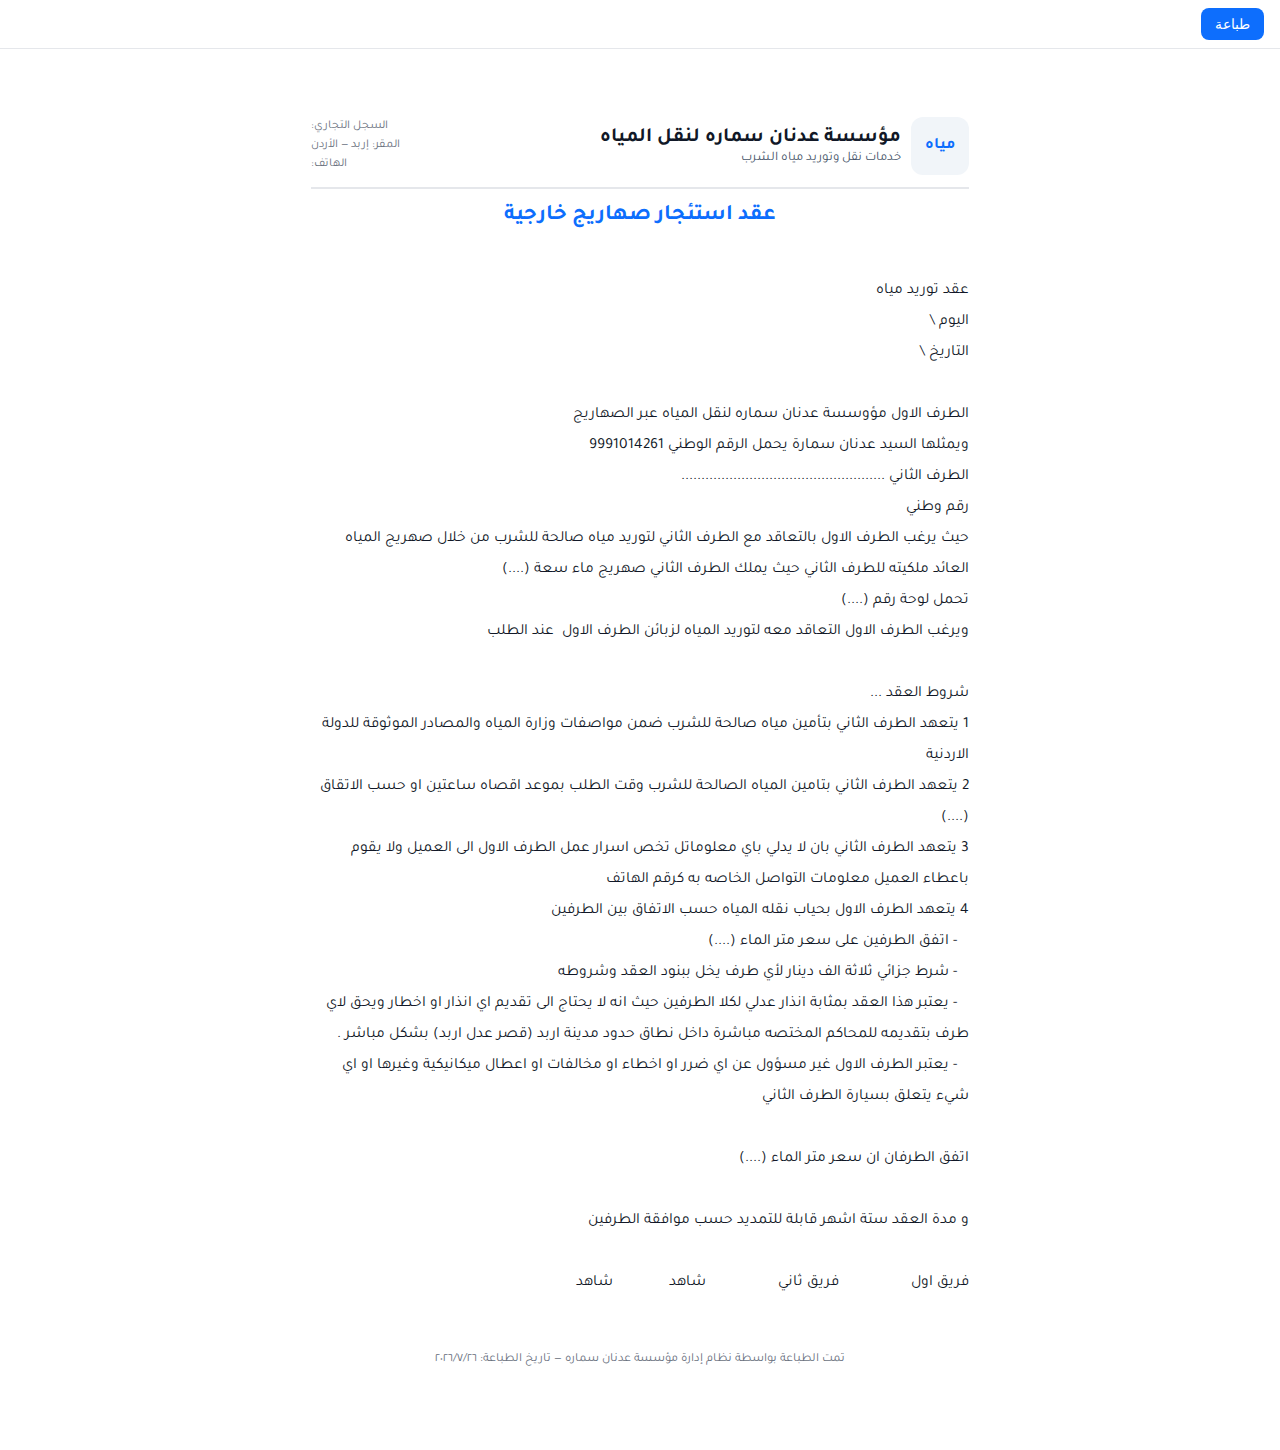
<file: contracts/contract-tank.html>
<!DOCTYPE html>
<html lang="ar" dir="rtl">
<head>
<meta charset="UTF-8">
<meta name="viewport" content="width=device-width,initial-scale=1">
<title>عقد استئجار صهاريج خارجية - مؤسسة عدنان سماره لنقل المياه</title>
<link href="https://fonts.googleapis.com/css2?family=Tajawal:wght@400;600;700&display=swap" rel="stylesheet">
<style>
  :root {
    --primary:#0d6efd;
    --ink:#111827;
    --muted:#6b7280;
  }
  * { box-sizing:border-box; }
  html,body { height:100%; }
  body{
    font-family:'Tajawal',system-ui,-apple-system,Segoe UI,Roboto,Arial,sans-serif;
    background:#fff; color:var(--ink); margin:0; padding:0;
  }
  .sheet{
    width:210mm; min-height:297mm; padding:18mm 18mm 22mm;
    margin:0 auto; background:#fff;
  }
  @page { size:A4; margin:18mm 18mm 22mm; }
  .header{
    display:flex; justify-content:space-between; align-items:flex-start; gap:16px;
    border-bottom:2px solid #e5e7eb; padding-bottom:12px; margin-bottom:14px;
  }
  .brand{
    display:flex; align-items:center; gap:10px;
  }
  .logo{
    width:58px; height:58px; border-radius:12px; background:#f1f5f9;
    display:flex; align-items:center; justify-content:center; font-weight:700; color:var(--primary);
  }
  h1{ font-size:20px; margin:0; line-height:1.25; }
  .meta{ text-align:left; font-size:12px; color:var(--muted); line-height:1.6; }
  .title{
    text-align:center; font-size:22px; font-weight:700; color:var(--primary); margin:10px 0 16px;
  }
  .p{ font-size:15.5px; line-height:2.0; margin:10px 0; white-space:pre-wrap; word-break:break-word; }
  .footer{ margin-top:22px; font-size:12.5px; color:var(--muted); text-align:center; }
  .print-bar{ position:sticky; top:0; background:#fff; border-bottom:1px solid #e5e7eb; padding:8px 16px; }
  .btn{ background:var(--primary); color:#fff; border:none; padding:8px 14px; border-radius:8px; cursor:pointer; font-size:14px; }
  @media print{
    .print-bar{ display:none; } .sheet{ padding-top:0; }
  }
</style>
</head>
<body>
<div class="print-bar"><button class="btn" onclick="window.print()">طباعة</button></div>
<div class="sheet">
  <header class="header">
    <div class="brand">
      <div class="logo">مياه</div>
      <div>
        <h1>مؤسسة عدنان سماره لنقل المياه</h1>
        <div style="font-size:13px; color:#475569;">خدمات نقل وتوريد مياه الشرب</div>
      </div>
    </div>
    <div class="meta">
      السجل التجاري: <span class="line" style="min-width:120px;"></span><br>
      المقر: إربد — الأردن<br>
      الهاتف: <span class="line" style="min-width:120px;"></span>
    </div>
  </header>

  <div class="title">عقد استئجار صهاريج خارجية</div>

  <p class="p">
عقد توريد مياه
اليوم \
التاريخ \

الطرف الاول مؤوسسة عدنان سماره لنقل المياه عبر الصهاريج 
ويمثلها السيد عدنان سمارة يحمل الرقم الوطني 9991014261
الطرف الثاني ...................................................
رقم وطني 
حيث يرغب الطرف الاول بالتعاقد مع الطرف الثاني لتوريد مياه صالحة للشرب من خلال صهريج المياه العائد ملكيته للطرف الثاني حيث يملك الطرف الثاني صهريج ماء سعة (....)
تحمل لوحة رقم (....)
ويرغب الطرف الاول التعاقد معه لتوريد المياه لزبائن الطرف الاول  عند الطلب 

شروط العقد ...
1 يتعهد الطرف الثاني بتأمين مياه صالحة للشرب ضمن مواصفات وزارة المياه والمصادر الموثوقة للدولة الاردنية 
2 يتعهد الطرف الثاني بتامين المياه الصالحة للشرب وقت الطلب بموعد اقصاه ساعتين او حسب الاتقاق (....)
3 يتعهد الطرف الثاني بان لا يدلي باي معلوماتل تخص اسرار عمل الطرف الاول الى العميل ولا يقوم باعطاء العميل معلومات التواصل الخاصه به كرقم الهاتف 
4 يتعهد الطرف الاول بحياب نقله المياه حسب الاتفاق بين الطرفين 
   - اتفق الطرفين على سعر متر الماء (....) 
   - شرط جزائي ثلاثة الف دينار لأي طرف يخل ببنود العقد وشروطه 
   - يعتبر هذا العقد بمثابة انذار عدلي لكلا الطرفين حيث انه لا يحتاج الى تقديم اي انذار او اخطار ويحق لاي طرف بتقديمه للمحاكم المختصه مباشرة داخل نطاق حدود مدينة اربد (قصر عدل اربد) بشكل مباشر .
   - يعتبر الطرف الاول غير مسؤول عن اي ضرر او اخطاء او مخالفات او اعطال ميكانيكية وغيرها او اي شيء يتعلق بسيارة الطرف الثاني 

اتفق الطرفان ان سعر متر الماء (....) 

و مدة العقد ستة اشهر قابلة للتمديد حسب موافقة الطرفين 

فريق اول                  فريق ثاني                  شاهد              شاهد 
  </p>

  <div class="footer">
    تمت الطباعة بواسطة نظام إدارة مؤسسة عدنان سماره — تاريخ الطباعة: <span id="today"></span>
  </div>
</div>
<script>
  document.getElementById('today').textContent = new Date().toLocaleDateString('ar-EG');
</script>
</body>
</html>
</file>
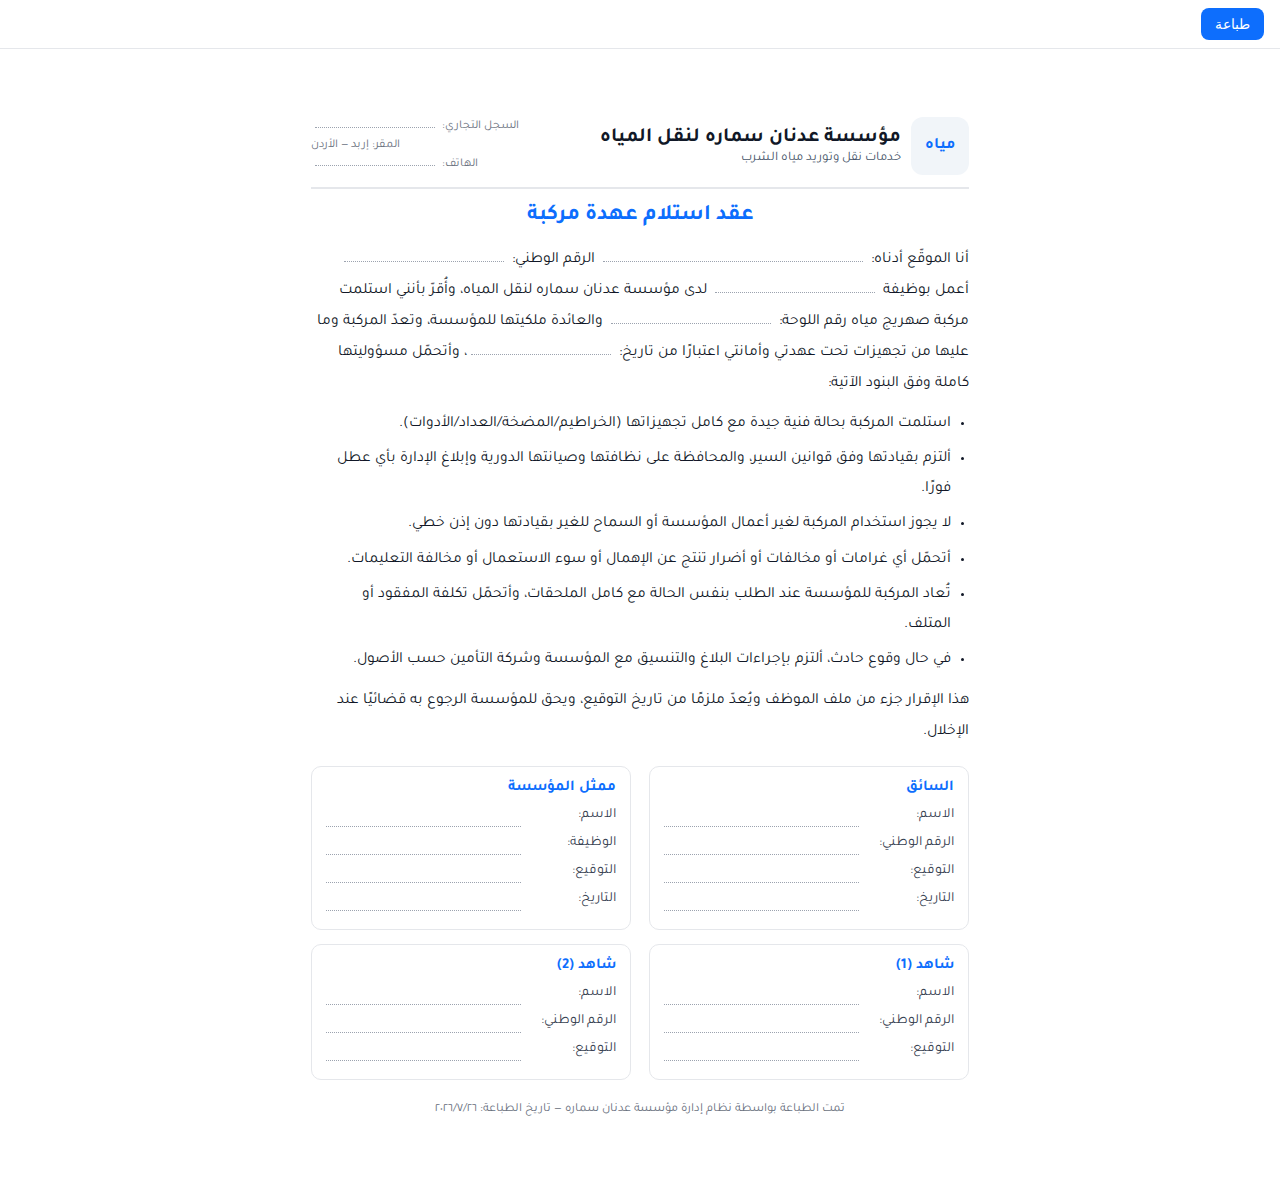
<file: contracts/contract-vehicle.html>
<!DOCTYPE html>
<html lang="ar" dir="rtl">
<head>
<meta charset="UTF-8">
<meta name="viewport" content="width=device-width,initial-scale=1">
<title>عقد استلام عهدة مركبة - مؤسسة عدنان سماره لنقل المياه</title>
<link href="https://fonts.googleapis.com/css2?family=Tajawal:wght@400;600;700&display=swap" rel="stylesheet">
<style>
  :root {
    --primary:#0d6efd;
    --ink:#111827;
    --muted:#6b7280;
  }
  * { box-sizing:border-box; }
  html,body { height:100%; }
  body{
    font-family:'Tajawal',system-ui,-apple-system,Segoe UI,Roboto,Arial,sans-serif;
    background:#fff; color:var(--ink); margin:0; padding:0;
  }
  .sheet{
    width:210mm; min-height:297mm; padding:18mm 18mm 22mm;
    margin:0 auto; background:#fff;
  }
  @page { size:A4; margin:18mm 18mm 22mm; }
  .header{
    display:flex; justify-content:space-between; align-items:flex-start; gap:16px;
    border-bottom:2px solid #e5e7eb; padding-bottom:12px; margin-bottom:14px;
  }
  .brand{
    display:flex; align-items:center; gap:10px;
  }
  .logo{
    width:58px; height:58px; border-radius:12px; background:#f1f5f9;
    display:flex; align-items:center; justify-content:center; font-weight:700; color:var(--primary);
  }
  h1{ font-size:20px; margin:0; line-height:1.25; }
  .meta{ text-align:left; font-size:12px; color:var(--muted); line-height:1.6; }
  .title{
    text-align:center; font-size:22px; font-weight:700; color:var(--primary); margin:10px 0 16px;
  }
  .rule{ height:1px; background:#e5e7eb; margin:8px 0 16px; }
  .p{ font-size:15.5px; line-height:2.0; margin:10px 0; }
  ul{ margin:6px 0 14px; padding:0 18px; }
  li{ margin:6px 0; line-height:1.9; }
  .line{
    display:inline-block; min-width:180px; border-bottom:1px dotted #9ca3af;
    padding:0 4px; margin:0 4px; vertical-align:baseline;
  }
  .sign-grid{
    display:grid; grid-template-columns:1fr 1fr; gap:18px; margin-top:18px;
  }
  .sign-card{
    border:1px solid #e5e7eb; border-radius:10px; padding:12px 14px;
  }
  .sign-card h3{ font-size:15px; margin:0 0 8px; color:var(--primary); }
  .row{ display:flex; gap:10px; margin:6px 0; align-items:center; }
  .label{ min-width:85px; color:#374151; font-size:14px; }
  .u{ flex:1; border-bottom:1px dotted #9ca3af; height:22px; }
  .footer{ margin-top:22px; font-size:12.5px; color:var(--muted); text-align:center; }
  .print-bar{ position:sticky; top:0; background:#fff; border-bottom:1px solid #e5e7eb; padding:8px 16px; }
  .btn{ background:var(--primary); color:#fff; border:none; padding:8px 14px; border-radius:8px; cursor:pointer; font-size:14px; }
  @media print{
    .print-bar{ display:none; } .sheet{ padding-top:0; }
  }
</style>
</head>
<body>
<div class="print-bar"><button class="btn" onclick="window.print()">طباعة</button></div>
<div class="sheet">
  <header class="header">
    <div class="brand">
      <div class="logo">مياه</div>
      <div>
        <h1>مؤسسة عدنان سماره لنقل المياه</h1>
        <div style="font-size:13px; color:#475569;">خدمات نقل وتوريد مياه الشرب</div>
      </div>
    </div>
    <div class="meta">
      السجل التجاري: <span class="line" style="min-width:120px;"></span><br>
      المقر: إربد — الأردن<br>
      الهاتف: <span class="line" style="min-width:120px;"></span>
    </div>
  </header>

  <div class="title">عقد استلام عهدة مركبة</div>

  <p class="p">
    أنا الموقّع أدناه: <span class="line" style="min-width:260px;"></span>
    الرقم الوطني: <span class="line" style="min-width:160px;"></span><br>
    أعمل بوظيفة <span class="line" style="min-width:160px;"></span> لدى مؤسسة عدنان سماره لنقل المياه،
    وأُقرّ بأنني استلمت مركبة صهريج مياه رقم اللوحة:
    <span class="line" style="min-width:160px;"></span> والعائدة ملكيتها للمؤسسة،
    وتعدّ المركبة وما عليها من تجهيزات تحت عهدتي وأمانتي اعتبارًا من تاريخ:
    <span class="line" style="min-width:140px;"></span>،
    وأتحمّل مسؤوليتها كاملة وفق البنود الآتية:
  </p>

  <ul class="p">
    <li>استلمت المركبة بحالة فنية جيدة مع كامل تجهيزاتها (الخراطيم/المضخة/العداد/الأدوات).</li>
    <li>ألتزم بقيادتها وفق قوانين السير، والمحافظة على نظافتها وصيانتها الدورية وإبلاغ الإدارة بأي عطل فورًا.</li>
    <li>لا يجوز استخدام المركبة لغير أعمال المؤسسة أو السماح للغير بقيادتها دون إذن خطي.</li>
    <li>أتحمّل أي غرامات أو مخالفات أو أضرار تنتج عن الإهمال أو سوء الاستعمال أو مخالفة التعليمات.</li>
    <li>تُعاد المركبة للمؤسسة عند الطلب بنفس الحالة مع كامل الملحقات، وأتحمّل تكلفة المفقود أو المتلف.</li>
    <li>في حال وقوع حادث، ألتزم بإجراءات البلاغ والتنسيق مع المؤسسة وشركة التأمين حسب الأصول.</li>
  </ul>

  <p class="p">
    هذا الإقرار جزء من ملف الموظف ويُعدّ ملزمًا من تاريخ التوقيع، ويحق للمؤسسة الرجوع به قضائيًا عند الإخلال.
  </p>

  <div class="sign-grid">
    <div class="sign-card">
      <h3>السائق</h3>
      <div class="row"><div class="label">الاسم:</div><div class="u"></div></div>
      <div class="row"><div class="label">الرقم الوطني:</div><div class="u"></div></div>
      <div class="row"><div class="label">التوقيع:</div><div class="u"></div></div>
      <div class="row"><div class="label">التاريخ:</div><div class="u"></div></div>
    </div>
    <div class="sign-card">
      <h3>ممثل المؤسسة</h3>
      <div class="row"><div class="label">الاسم:</div><div class="u"></div></div>
      <div class="row"><div class="label">الوظيفة:</div><div class="u"></div></div>
      <div class="row"><div class="label">التوقيع:</div><div class="u"></div></div>
      <div class="row"><div class="label">التاريخ:</div><div class="u"></div></div>
    </div>
  </div>

  <div class="sign-grid" style="margin-top:14px;">
    <div class="sign-card">
      <h3>شاهد (1)</h3>
      <div class="row"><div class="label">الاسم:</div><div class="u"></div></div>
      <div class="row"><div class="label">الرقم الوطني:</div><div class="u"></div></div>
      <div class="row"><div class="label">التوقيع:</div><div class="u"></div></div>
    </div>
    <div class="sign-card">
      <h3>شاهد (2)</h3>
      <div class="row"><div class="label">الاسم:</div><div class="u"></div></div>
      <div class="row"><div class="label">الرقم الوطني:</div><div class="u"></div></div>
      <div class="row"><div class="label">التوقيع:</div><div class="u"></div></div>
    </div>
  </div>

  <div class="footer">
    تمت الطباعة بواسطة نظام إدارة مؤسسة عدنان سماره — تاريخ الطباعة: <span id="today"></span>
  </div>
</div>
<script>
  document.getElementById('today').textContent = new Date().toLocaleDateString('ar-EG');
</script>
</body>
</html>
</file>
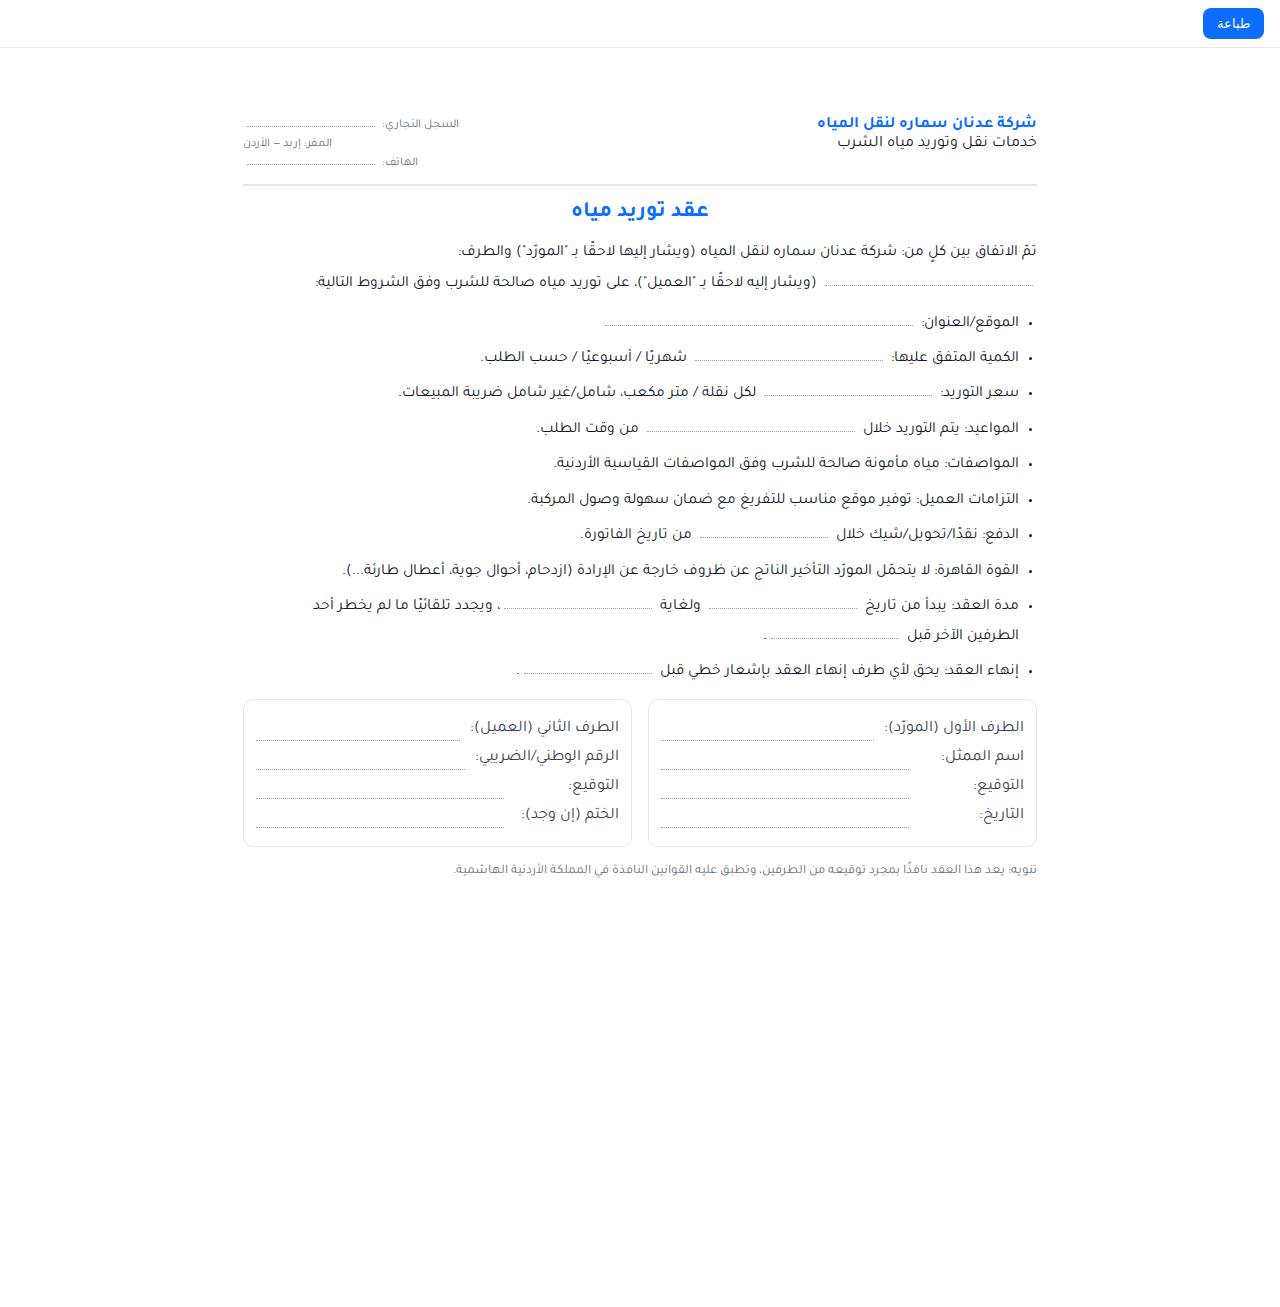
<file: contracts/contract-water.html>
<!DOCTYPE html>
<html lang="ar" dir="rtl">
<head>
<meta charset="UTF-8">
<meta name="viewport" content="width=device-width,initial-scale=1">
<title>عقد توريد مياه - شركة عدنان سماره لنقل المياه</title>
<link href="https://fonts.googleapis.com/css2?family=Tajawal:wght@400;600;700&display=swap" rel="stylesheet">
<style>
  body{font-family:'Tajawal',sans-serif; background:#fff; color:#111827; margin:0}
  .sheet{width:210mm; min-height:297mm; padding:18mm; margin:0 auto}
  @page{size:A4; margin:18mm}
  h1{font-size:22px; color:#0d6efd; text-align:center; margin:0 0 12px}
  .header{display:flex; justify-content:space-between; border-bottom:2px solid #e5e7eb; padding-bottom:10px; margin-bottom:14px}
  .meta{font-size:12px; color:#6b7280; text-align:left; line-height:1.6}
  .logo{font-weight:700; color:#0d6efd}
  .p{font-size:15.5px; line-height:2.0; margin:10px 0}
  ul{margin:6px 0 14px; padding:0 18px}
  li{margin:6px 0; line-height:1.9}
  .line{display:inline-block; min-width:200px; border-bottom:1px dotted #9ca3af; padding:0 4px; margin:0 4px}
  .grid{display:grid; grid-template-columns:1fr 1fr; gap:16px; margin-top:12px}
  .box{border:1px solid #e5e7eb; border-radius:10px; padding:12px}
  .row{display:flex; gap:10px; margin:6px 0; align-items:center}
  .label{min-width:105px; color:#374151}
  .u{flex:1; border-bottom:1px dotted #9ca3af; height:22px}
  .print{position:sticky; top:0; background:#fff; border-bottom:1px solid #e5e7eb; padding:8px 16px}
  .btn{background:#0d6efd; color:#fff; border:none; padding:8px 14px; border-radius:8px; cursor:pointer}
  @media print{.print{display:none}}
</style>
</head>
<body>
<div class="print"><button class="btn" onclick="window.print()">طباعة</button></div>
<div class="sheet">
  <div class="header">
    <div>
      <div class="logo">شركة عدنان سماره لنقل المياه</div>
      <div>خدمات نقل وتوريد مياه الشرب</div>
    </div>
    <div class="meta">
      السجل التجاري: <span class="line" style="min-width:120px"></span><br>
      المقر: إربد — الأردن<br>
      الهاتف: <span class="line" style="min-width:120px"></span>
    </div>
  </div>

  <h1>عقد توريد مياه</h1>

  <p class="p">
    تمّ الاتفاق بين كلٍ من: شركة عدنان سماره لنقل المياه (ويشار إليها لاحقًا بـ "المورّد")
    والطرف: <span class="line"></span> (ويشار إليه لاحقًا بـ "العميل")،
    على توريد مياه صالحة للشرب وفق الشروط التالية:
  </p>

  <ul class="p">
    <li>الموقع/العنوان: <span class="line" style="min-width:300px"></span></li>
    <li>الكمية المتفق عليها: <span class="line" style="min-width:180px"></span> شهريًا / أسبوعيًا / حسب الطلب.</li>
    <li>سعر التوريد: <span class="line" style="min-width:160px"></span> لكل نقلة / متر مكعب، شامل/غير شامل ضريبة المبيعات.</li>
    <li>المواعيد: يتم التوريد خلال <span class="line" style="min-width:200px"></span> من وقت الطلب.</li>
    <li>المواصفات: مياه مأمونة صالحة للشرب وفق المواصفات القياسية الأردنية.</li>
    <li>التزامات العميل: توفير موقع مناسب للتفريغ مع ضمان سهولة وصول المركبة.</li>
    <li>الدفع: نقدًا/تحويل/شيك خلال <span class="line" style="min-width:120px"></span> من تاريخ الفاتورة.</li>
    <li>القوة القاهرة: لا يتحمّل المورّد التأخير الناتج عن ظروف خارجة عن الإرادة (ازدحام، أحوال جوية، أعطال طارئة...).</li>
    <li>مدة العقد: يبدأ من تاريخ <span class="line" style="min-width:140px"></span> ولغاية <span class="line" style="min-width:140px"></span>، ويجدد تلقائيًا ما لم يخطر أحد الطرفين الآخر قبل <span class="line" style="min-width:120px"></span>.</li>
    <li>إنهاء العقد: يحق لأي طرف إنهاء العقد بإشعار خطي قبل <span class="line" style="min-width:120px"></span>.</li>
  </ul>

  <div class="grid">
    <div class="box">
      <div class="row"><div class="label">الطرف الأول (المورّد):</div><div class="u"></div></div>
      <div class="row"><div class="label">اسم الممثل:</div><div class="u"></div></div>
      <div class="row"><div class="label">التوقيع:</div><div class="u"></div></div>
      <div class="row"><div class="label">التاريخ:</div><div class="u"></div></div>
    </div>
    <div class="box">
      <div class="row"><div class="label">الطرف الثاني (العميل):</div><div class="u"></div></div>
      <div class="row"><div class="label">الرقم الوطني/الضريبي:</div><div class="u"></div></div>
      <div class="row"><div class="label">التوقيع:</div><div class="u"></div></div>
      <div class="row"><div class="label">الختم (إن وجد):</div><div class="u"></div></div>
    </div>
  </div>

  <p class="p" style="margin-top:12px; font-size:13px; color:#6b7280">
    تنويه: يعد هذا العقد نافذًا بمجرد توقيعه من الطرفين، وتطبق عليه القوانين النافذة في المملكة الأردنية الهاشمية.
  </p>
</div>
</body>
</html>
</file>
